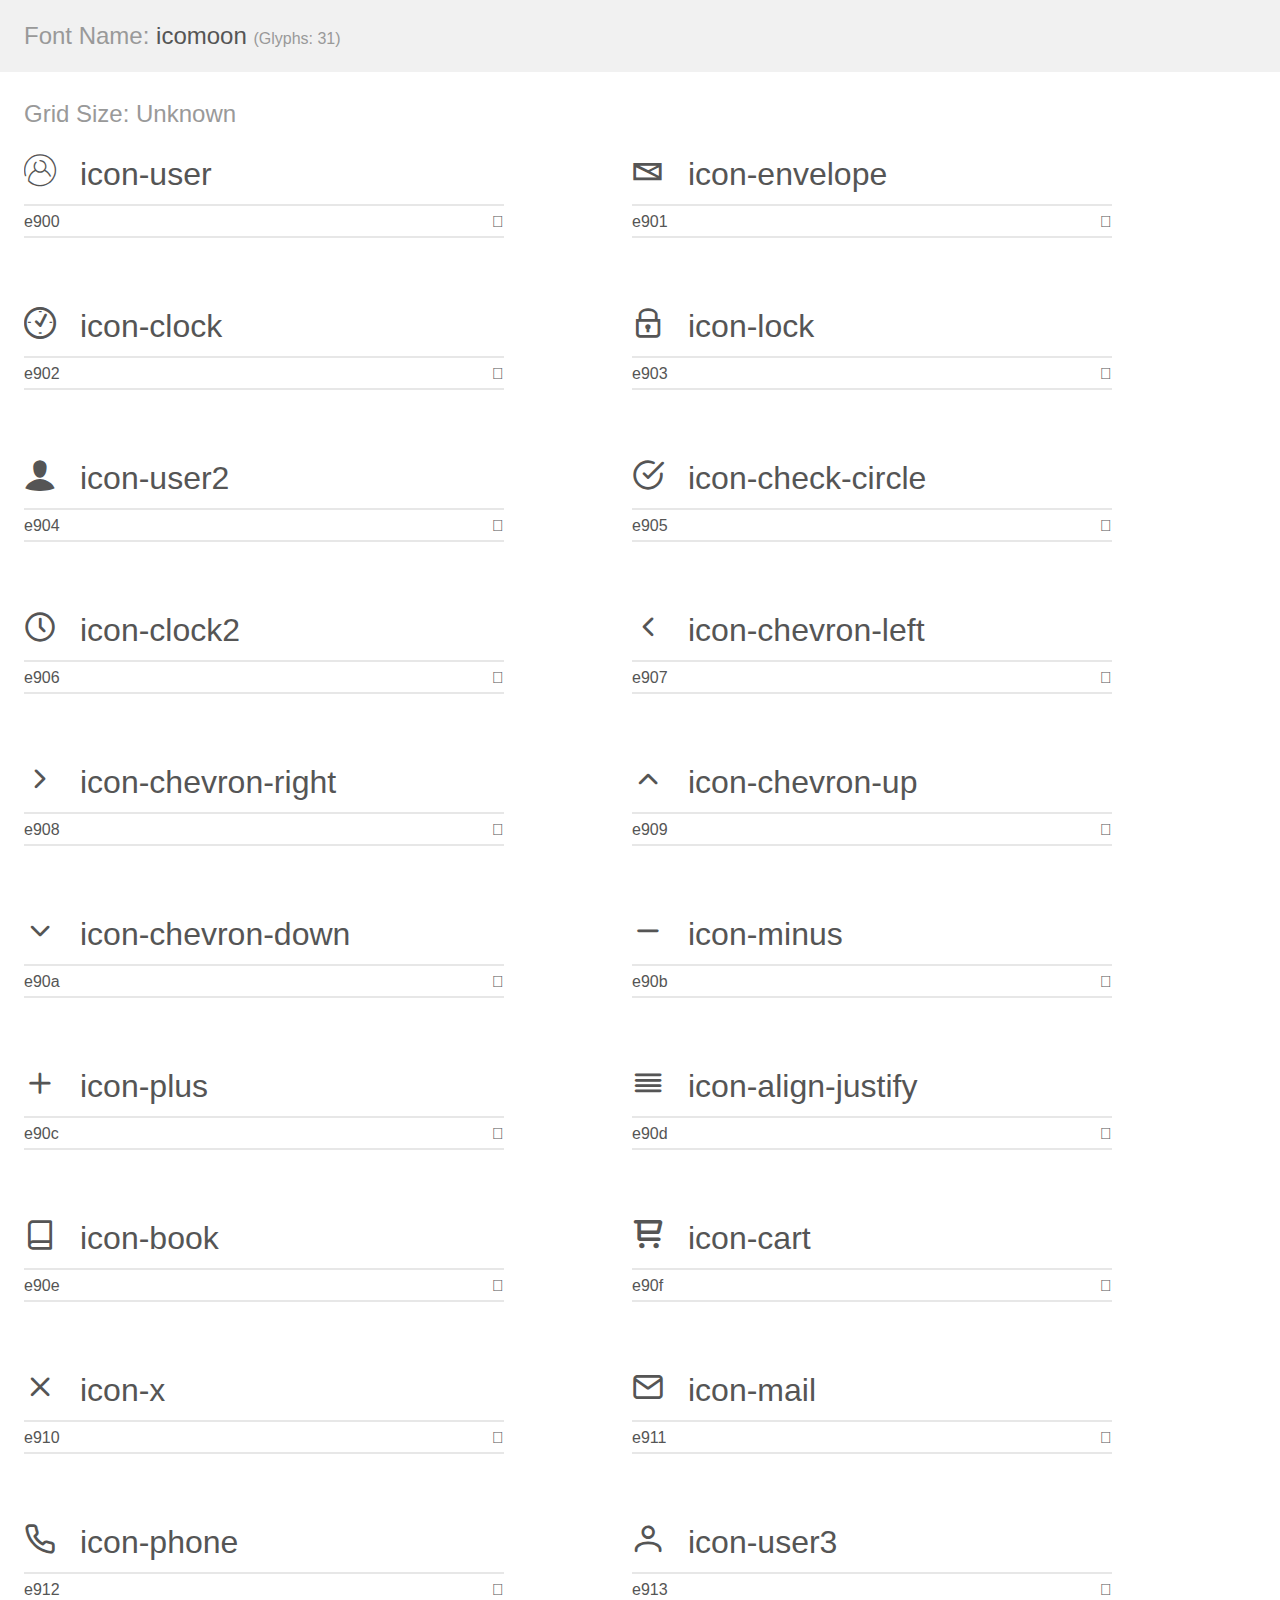
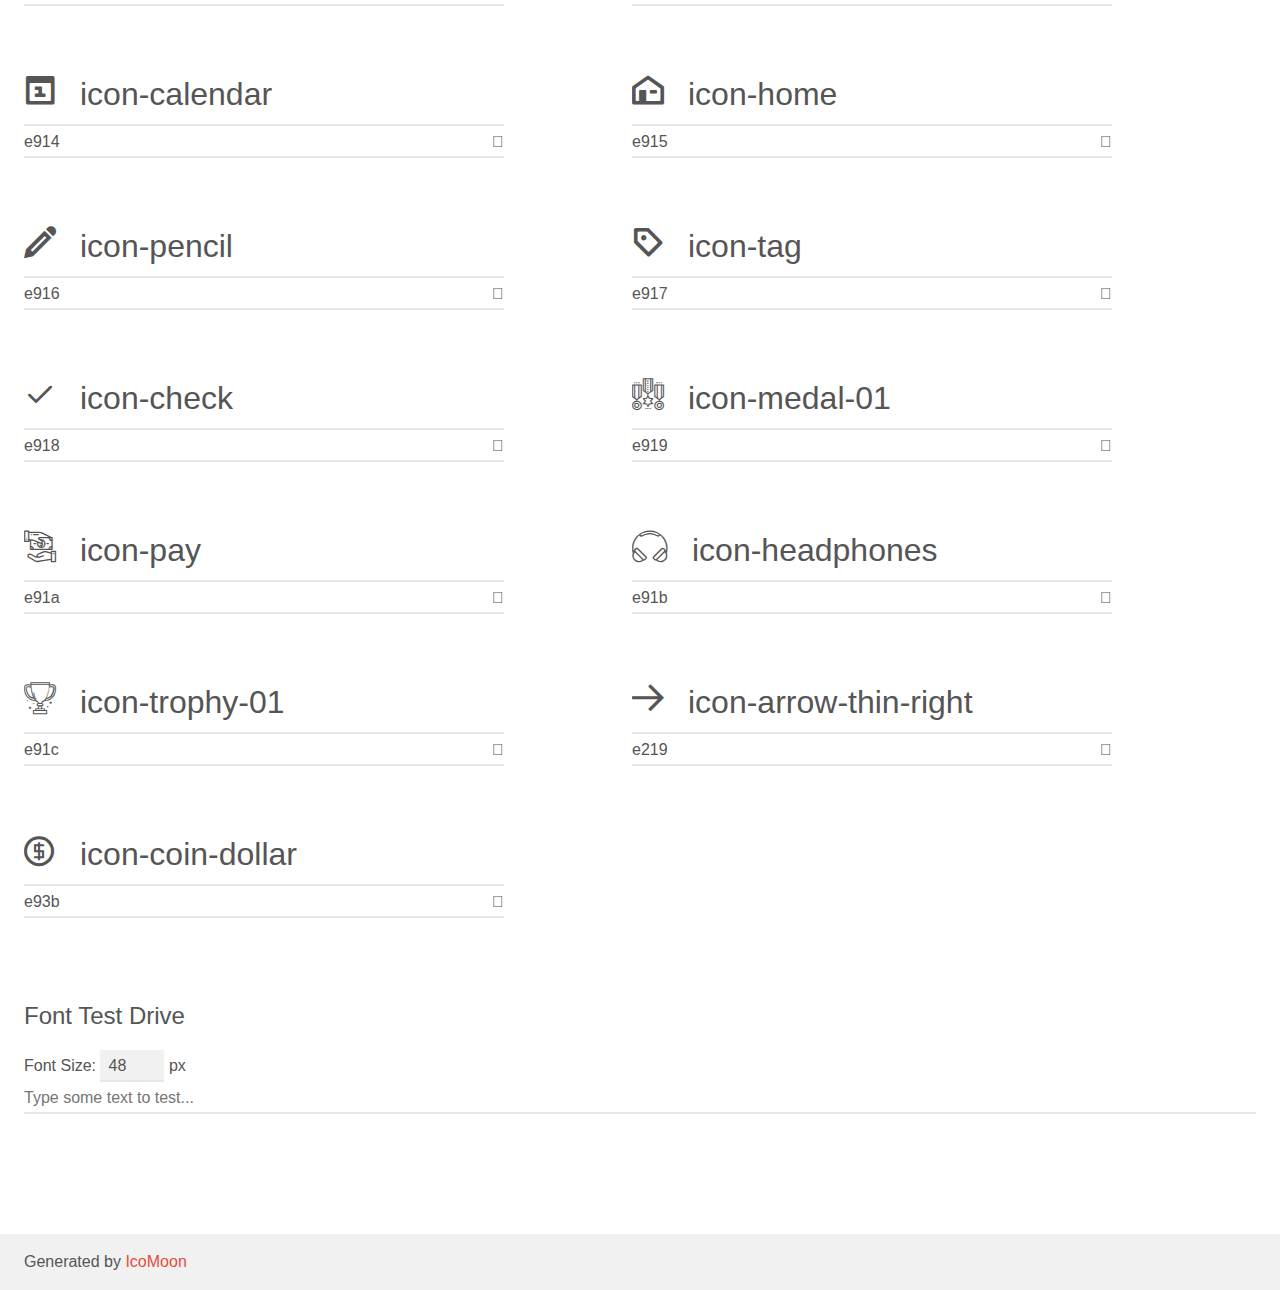
<file: font/icomoon/demo.html>
<!doctype html>
<html>
<head>
    <meta charset="utf-8">
    <title>IcoMoon Demo</title>
    <meta name="description" content="An Icon Font Generated By IcoMoon.io">
    <meta name="viewport" content="width=device-width, initial-scale=1">
    <link rel="stylesheet" href="demo-files/demo.css">
    <link rel="stylesheet" href="style.css"></head>
<body>
    <div class="bgc1 clearfix">
        <h1 class="mhmm mvm"><span class="fgc1">Font Name:</span> icomoon <small class="fgc1">(Glyphs:&nbsp;31)</small></h1>
    </div>
    <div class="clearfix mhl ptl">
        <h1 class="mvm mtn fgc1">Grid Size: Unknown</h1>
        <div class="glyph fs1">
            <div class="clearfix bshadow0 pbs">
                <span class="icon-user">
                
                </span>
                <span class="mls"> icon-user</span>
            </div>
            <fieldset class="fs0 size1of1 clearfix hidden-false">
                <input type="text" readonly value="e900" class="unit size1of2" />
                <input type="text" maxlength="1" readonly value="&#xe900;" class="unitRight size1of2 talign-right" />
            </fieldset>
            <div class="fs0 bshadow0 clearfix hidden-true">
                <span class="unit pvs fgc1">liga: </span>
                <input type="text" readonly value="" class="liga unitRight" />
            </div>
        </div>
        <div class="glyph fs1">
            <div class="clearfix bshadow0 pbs">
                <span class="icon-envelope">
                
                </span>
                <span class="mls"> icon-envelope</span>
            </div>
            <fieldset class="fs0 size1of1 clearfix hidden-false">
                <input type="text" readonly value="e901" class="unit size1of2" />
                <input type="text" maxlength="1" readonly value="&#xe901;" class="unitRight size1of2 talign-right" />
            </fieldset>
            <div class="fs0 bshadow0 clearfix hidden-true">
                <span class="unit pvs fgc1">liga: </span>
                <input type="text" readonly value="" class="liga unitRight" />
            </div>
        </div>
        <div class="glyph fs1">
            <div class="clearfix bshadow0 pbs">
                <span class="icon-clock">
                
                </span>
                <span class="mls"> icon-clock</span>
            </div>
            <fieldset class="fs0 size1of1 clearfix hidden-false">
                <input type="text" readonly value="e902" class="unit size1of2" />
                <input type="text" maxlength="1" readonly value="&#xe902;" class="unitRight size1of2 talign-right" />
            </fieldset>
            <div class="fs0 bshadow0 clearfix hidden-true">
                <span class="unit pvs fgc1">liga: </span>
                <input type="text" readonly value="" class="liga unitRight" />
            </div>
        </div>
        <div class="glyph fs1">
            <div class="clearfix bshadow0 pbs">
                <span class="icon-lock">
                
                </span>
                <span class="mls"> icon-lock</span>
            </div>
            <fieldset class="fs0 size1of1 clearfix hidden-false">
                <input type="text" readonly value="e903" class="unit size1of2" />
                <input type="text" maxlength="1" readonly value="&#xe903;" class="unitRight size1of2 talign-right" />
            </fieldset>
            <div class="fs0 bshadow0 clearfix hidden-true">
                <span class="unit pvs fgc1">liga: </span>
                <input type="text" readonly value="" class="liga unitRight" />
            </div>
        </div>
        <div class="glyph fs1">
            <div class="clearfix bshadow0 pbs">
                <span class="icon-user2">
                
                </span>
                <span class="mls"> icon-user2</span>
            </div>
            <fieldset class="fs0 size1of1 clearfix hidden-false">
                <input type="text" readonly value="e904" class="unit size1of2" />
                <input type="text" maxlength="1" readonly value="&#xe904;" class="unitRight size1of2 talign-right" />
            </fieldset>
            <div class="fs0 bshadow0 clearfix hidden-true">
                <span class="unit pvs fgc1">liga: </span>
                <input type="text" readonly value="" class="liga unitRight" />
            </div>
        </div>
        <div class="glyph fs1">
            <div class="clearfix bshadow0 pbs">
                <span class="icon-check-circle">
                
                </span>
                <span class="mls"> icon-check-circle</span>
            </div>
            <fieldset class="fs0 size1of1 clearfix hidden-false">
                <input type="text" readonly value="e905" class="unit size1of2" />
                <input type="text" maxlength="1" readonly value="&#xe905;" class="unitRight size1of2 talign-right" />
            </fieldset>
            <div class="fs0 bshadow0 clearfix hidden-true">
                <span class="unit pvs fgc1">liga: </span>
                <input type="text" readonly value="" class="liga unitRight" />
            </div>
        </div>
        <div class="glyph fs1">
            <div class="clearfix bshadow0 pbs">
                <span class="icon-clock2">
                
                </span>
                <span class="mls"> icon-clock2</span>
            </div>
            <fieldset class="fs0 size1of1 clearfix hidden-false">
                <input type="text" readonly value="e906" class="unit size1of2" />
                <input type="text" maxlength="1" readonly value="&#xe906;" class="unitRight size1of2 talign-right" />
            </fieldset>
            <div class="fs0 bshadow0 clearfix hidden-true">
                <span class="unit pvs fgc1">liga: </span>
                <input type="text" readonly value="" class="liga unitRight" />
            </div>
        </div>
        <div class="glyph fs1">
            <div class="clearfix bshadow0 pbs">
                <span class="icon-chevron-left">
                
                </span>
                <span class="mls"> icon-chevron-left</span>
            </div>
            <fieldset class="fs0 size1of1 clearfix hidden-false">
                <input type="text" readonly value="e907" class="unit size1of2" />
                <input type="text" maxlength="1" readonly value="&#xe907;" class="unitRight size1of2 talign-right" />
            </fieldset>
            <div class="fs0 bshadow0 clearfix hidden-true">
                <span class="unit pvs fgc1">liga: </span>
                <input type="text" readonly value="" class="liga unitRight" />
            </div>
        </div>
        <div class="glyph fs1">
            <div class="clearfix bshadow0 pbs">
                <span class="icon-chevron-right">
                
                </span>
                <span class="mls"> icon-chevron-right</span>
            </div>
            <fieldset class="fs0 size1of1 clearfix hidden-false">
                <input type="text" readonly value="e908" class="unit size1of2" />
                <input type="text" maxlength="1" readonly value="&#xe908;" class="unitRight size1of2 talign-right" />
            </fieldset>
            <div class="fs0 bshadow0 clearfix hidden-true">
                <span class="unit pvs fgc1">liga: </span>
                <input type="text" readonly value="" class="liga unitRight" />
            </div>
        </div>
        <div class="glyph fs1">
            <div class="clearfix bshadow0 pbs">
                <span class="icon-chevron-up">
                
                </span>
                <span class="mls"> icon-chevron-up</span>
            </div>
            <fieldset class="fs0 size1of1 clearfix hidden-false">
                <input type="text" readonly value="e909" class="unit size1of2" />
                <input type="text" maxlength="1" readonly value="&#xe909;" class="unitRight size1of2 talign-right" />
            </fieldset>
            <div class="fs0 bshadow0 clearfix hidden-true">
                <span class="unit pvs fgc1">liga: </span>
                <input type="text" readonly value="" class="liga unitRight" />
            </div>
        </div>
        <div class="glyph fs1">
            <div class="clearfix bshadow0 pbs">
                <span class="icon-chevron-down">
                
                </span>
                <span class="mls"> icon-chevron-down</span>
            </div>
            <fieldset class="fs0 size1of1 clearfix hidden-false">
                <input type="text" readonly value="e90a" class="unit size1of2" />
                <input type="text" maxlength="1" readonly value="&#xe90a;" class="unitRight size1of2 talign-right" />
            </fieldset>
            <div class="fs0 bshadow0 clearfix hidden-true">
                <span class="unit pvs fgc1">liga: </span>
                <input type="text" readonly value="" class="liga unitRight" />
            </div>
        </div>
        <div class="glyph fs1">
            <div class="clearfix bshadow0 pbs">
                <span class="icon-minus">
                
                </span>
                <span class="mls"> icon-minus</span>
            </div>
            <fieldset class="fs0 size1of1 clearfix hidden-false">
                <input type="text" readonly value="e90b" class="unit size1of2" />
                <input type="text" maxlength="1" readonly value="&#xe90b;" class="unitRight size1of2 talign-right" />
            </fieldset>
            <div class="fs0 bshadow0 clearfix hidden-true">
                <span class="unit pvs fgc1">liga: </span>
                <input type="text" readonly value="" class="liga unitRight" />
            </div>
        </div>
        <div class="glyph fs1">
            <div class="clearfix bshadow0 pbs">
                <span class="icon-plus">
                
                </span>
                <span class="mls"> icon-plus</span>
            </div>
            <fieldset class="fs0 size1of1 clearfix hidden-false">
                <input type="text" readonly value="e90c" class="unit size1of2" />
                <input type="text" maxlength="1" readonly value="&#xe90c;" class="unitRight size1of2 talign-right" />
            </fieldset>
            <div class="fs0 bshadow0 clearfix hidden-true">
                <span class="unit pvs fgc1">liga: </span>
                <input type="text" readonly value="" class="liga unitRight" />
            </div>
        </div>
        <div class="glyph fs1">
            <div class="clearfix bshadow0 pbs">
                <span class="icon-align-justify">
                
                </span>
                <span class="mls"> icon-align-justify</span>
            </div>
            <fieldset class="fs0 size1of1 clearfix hidden-false">
                <input type="text" readonly value="e90d" class="unit size1of2" />
                <input type="text" maxlength="1" readonly value="&#xe90d;" class="unitRight size1of2 talign-right" />
            </fieldset>
            <div class="fs0 bshadow0 clearfix hidden-true">
                <span class="unit pvs fgc1">liga: </span>
                <input type="text" readonly value="" class="liga unitRight" />
            </div>
        </div>
        <div class="glyph fs1">
            <div class="clearfix bshadow0 pbs">
                <span class="icon-book">
                
                </span>
                <span class="mls"> icon-book</span>
            </div>
            <fieldset class="fs0 size1of1 clearfix hidden-false">
                <input type="text" readonly value="e90e" class="unit size1of2" />
                <input type="text" maxlength="1" readonly value="&#xe90e;" class="unitRight size1of2 talign-right" />
            </fieldset>
            <div class="fs0 bshadow0 clearfix hidden-true">
                <span class="unit pvs fgc1">liga: </span>
                <input type="text" readonly value="" class="liga unitRight" />
            </div>
        </div>
        <div class="glyph fs1">
            <div class="clearfix bshadow0 pbs">
                <span class="icon-cart">
                
                </span>
                <span class="mls"> icon-cart</span>
            </div>
            <fieldset class="fs0 size1of1 clearfix hidden-false">
                <input type="text" readonly value="e90f" class="unit size1of2" />
                <input type="text" maxlength="1" readonly value="&#xe90f;" class="unitRight size1of2 talign-right" />
            </fieldset>
            <div class="fs0 bshadow0 clearfix hidden-true">
                <span class="unit pvs fgc1">liga: </span>
                <input type="text" readonly value="" class="liga unitRight" />
            </div>
        </div>
        <div class="glyph fs1">
            <div class="clearfix bshadow0 pbs">
                <span class="icon-x">
                
                </span>
                <span class="mls"> icon-x</span>
            </div>
            <fieldset class="fs0 size1of1 clearfix hidden-false">
                <input type="text" readonly value="e910" class="unit size1of2" />
                <input type="text" maxlength="1" readonly value="&#xe910;" class="unitRight size1of2 talign-right" />
            </fieldset>
            <div class="fs0 bshadow0 clearfix hidden-true">
                <span class="unit pvs fgc1">liga: </span>
                <input type="text" readonly value="" class="liga unitRight" />
            </div>
        </div>
        <div class="glyph fs1">
            <div class="clearfix bshadow0 pbs">
                <span class="icon-mail">
                
                </span>
                <span class="mls"> icon-mail</span>
            </div>
            <fieldset class="fs0 size1of1 clearfix hidden-false">
                <input type="text" readonly value="e911" class="unit size1of2" />
                <input type="text" maxlength="1" readonly value="&#xe911;" class="unitRight size1of2 talign-right" />
            </fieldset>
            <div class="fs0 bshadow0 clearfix hidden-true">
                <span class="unit pvs fgc1">liga: </span>
                <input type="text" readonly value="" class="liga unitRight" />
            </div>
        </div>
        <div class="glyph fs1">
            <div class="clearfix bshadow0 pbs">
                <span class="icon-phone">
                
                </span>
                <span class="mls"> icon-phone</span>
            </div>
            <fieldset class="fs0 size1of1 clearfix hidden-false">
                <input type="text" readonly value="e912" class="unit size1of2" />
                <input type="text" maxlength="1" readonly value="&#xe912;" class="unitRight size1of2 talign-right" />
            </fieldset>
            <div class="fs0 bshadow0 clearfix hidden-true">
                <span class="unit pvs fgc1">liga: </span>
                <input type="text" readonly value="" class="liga unitRight" />
            </div>
        </div>
        <div class="glyph fs1">
            <div class="clearfix bshadow0 pbs">
                <span class="icon-user3">
                
                </span>
                <span class="mls"> icon-user3</span>
            </div>
            <fieldset class="fs0 size1of1 clearfix hidden-false">
                <input type="text" readonly value="e913" class="unit size1of2" />
                <input type="text" maxlength="1" readonly value="&#xe913;" class="unitRight size1of2 talign-right" />
            </fieldset>
            <div class="fs0 bshadow0 clearfix hidden-true">
                <span class="unit pvs fgc1">liga: </span>
                <input type="text" readonly value="" class="liga unitRight" />
            </div>
        </div>
        <div class="glyph fs1">
            <div class="clearfix bshadow0 pbs">
                <span class="icon-calendar">
                
                </span>
                <span class="mls"> icon-calendar</span>
            </div>
            <fieldset class="fs0 size1of1 clearfix hidden-false">
                <input type="text" readonly value="e914" class="unit size1of2" />
                <input type="text" maxlength="1" readonly value="&#xe914;" class="unitRight size1of2 talign-right" />
            </fieldset>
            <div class="fs0 bshadow0 clearfix hidden-true">
                <span class="unit pvs fgc1">liga: </span>
                <input type="text" readonly value="" class="liga unitRight" />
            </div>
        </div>
        <div class="glyph fs1">
            <div class="clearfix bshadow0 pbs">
                <span class="icon-home">
                
                </span>
                <span class="mls"> icon-home</span>
            </div>
            <fieldset class="fs0 size1of1 clearfix hidden-false">
                <input type="text" readonly value="e915" class="unit size1of2" />
                <input type="text" maxlength="1" readonly value="&#xe915;" class="unitRight size1of2 talign-right" />
            </fieldset>
            <div class="fs0 bshadow0 clearfix hidden-true">
                <span class="unit pvs fgc1">liga: </span>
                <input type="text" readonly value="" class="liga unitRight" />
            </div>
        </div>
        <div class="glyph fs1">
            <div class="clearfix bshadow0 pbs">
                <span class="icon-pencil">
                
                </span>
                <span class="mls"> icon-pencil</span>
            </div>
            <fieldset class="fs0 size1of1 clearfix hidden-false">
                <input type="text" readonly value="e916" class="unit size1of2" />
                <input type="text" maxlength="1" readonly value="&#xe916;" class="unitRight size1of2 talign-right" />
            </fieldset>
            <div class="fs0 bshadow0 clearfix hidden-true">
                <span class="unit pvs fgc1">liga: </span>
                <input type="text" readonly value="" class="liga unitRight" />
            </div>
        </div>
        <div class="glyph fs1">
            <div class="clearfix bshadow0 pbs">
                <span class="icon-tag">
                
                </span>
                <span class="mls"> icon-tag</span>
            </div>
            <fieldset class="fs0 size1of1 clearfix hidden-false">
                <input type="text" readonly value="e917" class="unit size1of2" />
                <input type="text" maxlength="1" readonly value="&#xe917;" class="unitRight size1of2 talign-right" />
            </fieldset>
            <div class="fs0 bshadow0 clearfix hidden-true">
                <span class="unit pvs fgc1">liga: </span>
                <input type="text" readonly value="" class="liga unitRight" />
            </div>
        </div>
        <div class="glyph fs1">
            <div class="clearfix bshadow0 pbs">
                <span class="icon-check">
                
                </span>
                <span class="mls"> icon-check</span>
            </div>
            <fieldset class="fs0 size1of1 clearfix hidden-false">
                <input type="text" readonly value="e918" class="unit size1of2" />
                <input type="text" maxlength="1" readonly value="&#xe918;" class="unitRight size1of2 talign-right" />
            </fieldset>
            <div class="fs0 bshadow0 clearfix hidden-true">
                <span class="unit pvs fgc1">liga: </span>
                <input type="text" readonly value="" class="liga unitRight" />
            </div>
        </div>
        <div class="glyph fs1">
            <div class="clearfix bshadow0 pbs">
                <span class="icon-medal-01">
                
                </span>
                <span class="mls"> icon-medal-01</span>
            </div>
            <fieldset class="fs0 size1of1 clearfix hidden-false">
                <input type="text" readonly value="e919" class="unit size1of2" />
                <input type="text" maxlength="1" readonly value="&#xe919;" class="unitRight size1of2 talign-right" />
            </fieldset>
            <div class="fs0 bshadow0 clearfix hidden-true">
                <span class="unit pvs fgc1">liga: </span>
                <input type="text" readonly value="" class="liga unitRight" />
            </div>
        </div>
        <div class="glyph fs1">
            <div class="clearfix bshadow0 pbs">
                <span class="icon-pay">
                
                </span>
                <span class="mls"> icon-pay</span>
            </div>
            <fieldset class="fs0 size1of1 clearfix hidden-false">
                <input type="text" readonly value="e91a" class="unit size1of2" />
                <input type="text" maxlength="1" readonly value="&#xe91a;" class="unitRight size1of2 talign-right" />
            </fieldset>
            <div class="fs0 bshadow0 clearfix hidden-true">
                <span class="unit pvs fgc1">liga: </span>
                <input type="text" readonly value="" class="liga unitRight" />
            </div>
        </div>
        <div class="glyph fs1">
            <div class="clearfix bshadow0 pbs">
                <span class="icon-headphones">
                
                </span>
                <span class="mls"> icon-headphones</span>
            </div>
            <fieldset class="fs0 size1of1 clearfix hidden-false">
                <input type="text" readonly value="e91b" class="unit size1of2" />
                <input type="text" maxlength="1" readonly value="&#xe91b;" class="unitRight size1of2 talign-right" />
            </fieldset>
            <div class="fs0 bshadow0 clearfix hidden-true">
                <span class="unit pvs fgc1">liga: </span>
                <input type="text" readonly value="" class="liga unitRight" />
            </div>
        </div>
        <div class="glyph fs1">
            <div class="clearfix bshadow0 pbs">
                <span class="icon-trophy-01">
                
                </span>
                <span class="mls"> icon-trophy-01</span>
            </div>
            <fieldset class="fs0 size1of1 clearfix hidden-false">
                <input type="text" readonly value="e91c" class="unit size1of2" />
                <input type="text" maxlength="1" readonly value="&#xe91c;" class="unitRight size1of2 talign-right" />
            </fieldset>
            <div class="fs0 bshadow0 clearfix hidden-true">
                <span class="unit pvs fgc1">liga: </span>
                <input type="text" readonly value="" class="liga unitRight" />
            </div>
        </div>
        <div class="glyph fs1">
            <div class="clearfix bshadow0 pbs">
                <span class="icon-arrow-thin-right">
                
                </span>
                <span class="mls"> icon-arrow-thin-right</span>
            </div>
            <fieldset class="fs0 size1of1 clearfix hidden-false">
                <input type="text" readonly value="e219" class="unit size1of2" />
                <input type="text" maxlength="1" readonly value="&#xe219;" class="unitRight size1of2 talign-right" />
            </fieldset>
            <div class="fs0 bshadow0 clearfix hidden-true">
                <span class="unit pvs fgc1">liga: </span>
                <input type="text" readonly value="" class="liga unitRight" />
            </div>
        </div>
        <div class="glyph fs1">
            <div class="clearfix bshadow0 pbs">
                <span class="icon-coin-dollar">
                
                </span>
                <span class="mls"> icon-coin-dollar</span>
            </div>
            <fieldset class="fs0 size1of1 clearfix hidden-false">
                <input type="text" readonly value="e93b" class="unit size1of2" />
                <input type="text" maxlength="1" readonly value="&#xe93b;" class="unitRight size1of2 talign-right" />
            </fieldset>
            <div class="fs0 bshadow0 clearfix hidden-true">
                <span class="unit pvs fgc1">liga: </span>
                <input type="text" readonly value="" class="liga unitRight" />
            </div>
        </div>
    </div>

    <!--[if gt IE 8]><!-->
    <div class="mhl clearfix mbl">
        <h1>Font Test Drive</h1>
        <label>
            Font Size: <input id="fontSize" type="number" class="textbox0 mbm"
            min="8" value="48" />
            px
        </label>
        <input id="testText" type="text" class="phl size1of1 mvl"
        placeholder="Type some text to test..." value=""/>
        <div id="testDrive" class="icon-">&nbsp;
        </div>
    </div>
    <!--<![endif]-->
    <div class="bgc1 clearfix">
        <p class="mhl">Generated by <a href="https://icomoon.io/app">IcoMoon</a></p>
    </div>

    <script src="demo-files/demo.js"></script>
</body>
</html>
</file>
<file: font/icomoon/demo-files/demo.css>
body {
  padding: 0;
  margin: 0;
  font-family: sans-serif;
  font-size: 1em;
  line-height: 1.5;
  color: #555;
  background: #fff;
}
h1 {
  font-size: 1.5em;
  font-weight: normal;
}
small {
  font-size: .66666667em;
}
a {
  color: #e74c3c;
  text-decoration: none;
}
a:hover, a:focus {
  box-shadow: 0 1px #e74c3c;
}
.bshadow0, input {
  box-shadow: inset 0 -2px #e7e7e7;
}
input:hover {
  box-shadow: inset 0 -2px #ccc;
}
input, fieldset {
  font-family: sans-serif;
  font-size: 1em;
  margin: 0;
  padding: 0;
  border: 0;
}
input {
  color: inherit;
  line-height: 1.5;
  height: 1.5em;
  padding: .25em 0;
}
input:focus {
  outline: none;
  box-shadow: inset 0 -2px #449fdb;
}
.glyph {
  font-size: 16px;
  width: 15em;
  padding-bottom: 1em;
  margin-right: 4em;
  margin-bottom: 1em;
  float: left;
  overflow: hidden;
}
.liga {
  width: 80%;
  width: calc(100% - 2.5em);
}
.talign-right {
  text-align: right;
}
.talign-center {
  text-align: center;
}
.bgc1 {
  background: #f1f1f1;
}
.fgc1 {
  color: #999;
}
.fgc0 {
  color: #000;
}
p {
  margin-top: 1em;
  margin-bottom: 1em;
}
.mvm {
  margin-top: .75em;
  margin-bottom: .75em;
}
.mtn {
  margin-top: 0;
}
.mtl, .mal {
  margin-top: 1.5em;
}
.mbl, .mal {
  margin-bottom: 1.5em;
}
.mal, .mhl {
  margin-left: 1.5em;
  margin-right: 1.5em;
}
.mhmm {
  margin-left: 1em;
  margin-right: 1em;
}
.mls {
  margin-left: .25em;
}
.ptl {
  padding-top: 1.5em;
}
.pbs, .pvs {
  padding-bottom: .25em;
}
.pvs, .pts {
  padding-top: .25em;
}
.unit {
  float: left;
}
.unitRight {
  float: right;
}
.size1of2 {
  width: 50%;
}
.size1of1 {
  width: 100%;
}
.clearfix:before, .clearfix:after {
  content: " ";
  display: table;
}
.clearfix:after {
  clear: both;
}
.hidden-true {
  display: none;
}
.textbox0 {
  width: 3em;
  background: #f1f1f1;
  padding: .25em .5em;
  line-height: 1.5;
  height: 1.5em;
}
#testDrive {
  display: block;
  padding-top: 24px;
  line-height: 1.5;
}
.fs0 {
  font-size: 16px;
}
.fs1 {
  font-size: 32px;
}
</file>
<file: font/icomoon/style.css>
@font-face {
  font-family: 'icomoon';
  src:  url('fonts/icomoon.eot?ekynbi');
  src:  url('fonts/icomoon.eot?ekynbi#iefix') format('embedded-opentype'),
    url('fonts/icomoon.ttf?ekynbi') format('truetype'),
    url('fonts/icomoon.woff?ekynbi') format('woff'),
    url('fonts/icomoon.svg?ekynbi#icomoon') format('svg');
  font-weight: normal;
  font-style: normal;
}

[class^="icon-"], [class*=" icon-"] {
  /* use !important to prevent issues with browser extensions that change fonts */
  font-family: 'icomoon' !important;
  speak: none;
  font-style: normal;
  font-weight: normal;
  font-variant: normal;
  text-transform: none;
  line-height: 1;

  /* Better Font Rendering =========== */
  -webkit-font-smoothing: antialiased;
  -moz-osx-font-smoothing: grayscale;
}

.icon-user:before {
  content: "\e900";
}
.icon-envelope:before {
  content: "\e901";
}
.icon-clock:before {
  content: "\e902";
}
.icon-lock:before {
  content: "\e903";
}
.icon-user2:before {
  content: "\e904";
}
.icon-check-circle:before {
  content: "\e905";
}
.icon-clock2:before {
  content: "\e906";
}
.icon-chevron-left:before {
  content: "\e907";
}
.icon-chevron-right:before {
  content: "\e908";
}
.icon-chevron-up:before {
  content: "\e909";
}
.icon-chevron-down:before {
  content: "\e90a";
}
.icon-minus:before {
  content: "\e90b";
}
.icon-plus:before {
  content: "\e90c";
}
.icon-align-justify:before {
  content: "\e90d";
}
.icon-book:before {
  content: "\e90e";
}
.icon-cart:before {
  content: "\e90f";
}
.icon-x:before {
  content: "\e910";
}
.icon-mail:before {
  content: "\e911";
}
.icon-phone:before {
  content: "\e912";
}
.icon-user3:before {
  content: "\e913";
}
.icon-calendar:before {
  content: "\e914";
}
.icon-home:before {
  content: "\e915";
}
.icon-pencil:before {
  content: "\e916";
}
.icon-tag:before {
  content: "\e917";
}
.icon-check:before {
  content: "\e918";
}
.icon-medal-01:before {
  content: "\e919";
}
.icon-pay:before {
  content: "\e91a";
}
.icon-headphones:before {
  content: "\e91b";
}
.icon-trophy-01:before {
  content: "\e91c";
}
.icon-arrow-thin-right:before {
  content: "\e219";
}
.icon-coin-dollar:before {
  content: "\e93b";
}
</file>
